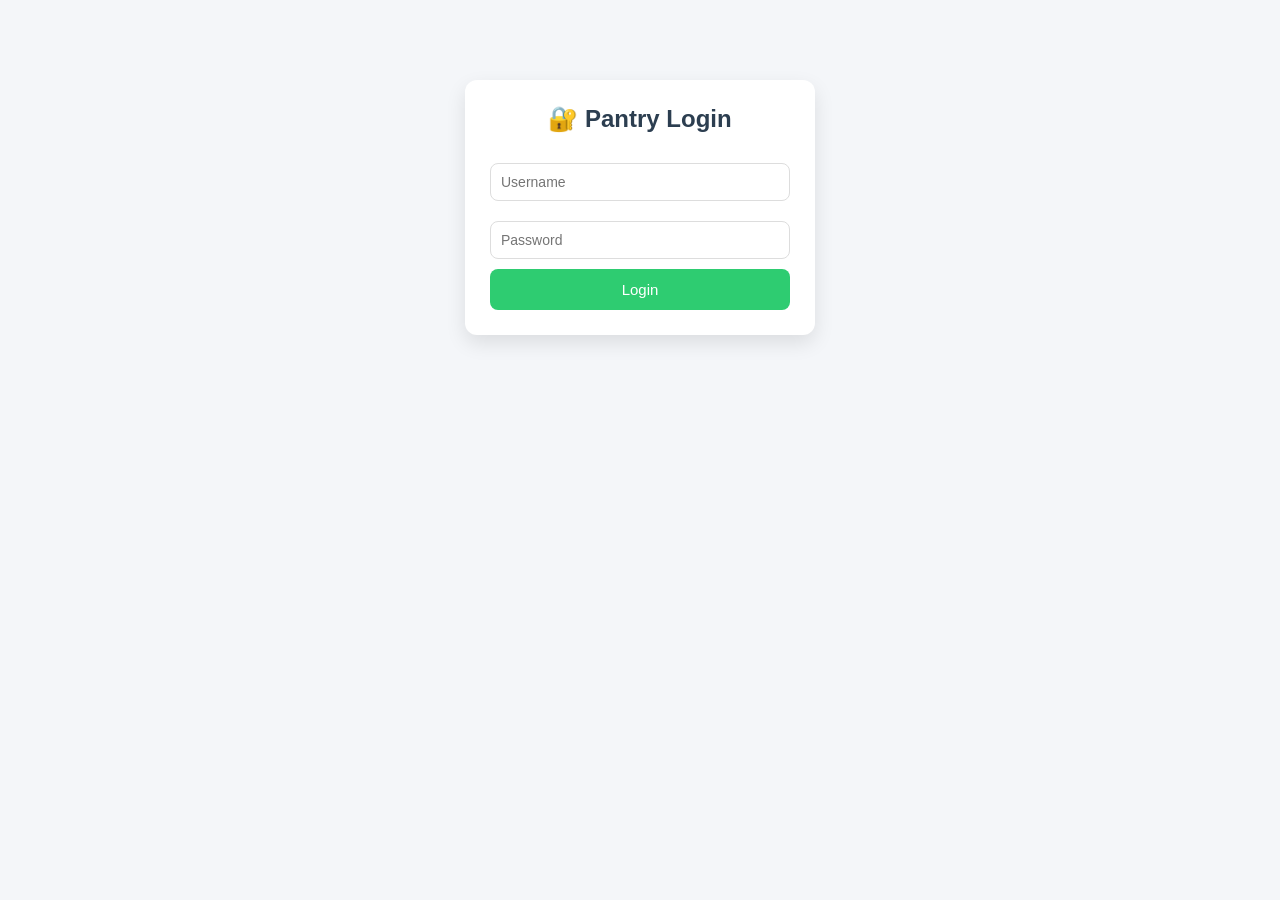
<file: index.html>
<!DOCTYPE html>
<html>
<head>
  <title>Pantry Login</title>
  <link rel="stylesheet" href="style.css">
</head>

<body>

<div class="container">
  <h2>🔐 Pantry Login</h2>

  <input id="username" placeholder="Username" autocomplete="off">
  <input id="password" type="password" placeholder="Password" autocomplete="off">

  <button onclick="login()">Login</button>
</div>

<script>
function login() {

  const usernameVal = document.getElementById("username").value;
  const passwordVal = document.getElementById("password").value;

  if (!usernameVal || !passwordVal) {
    alert("Please enter username and password");
    return;
  }

  fetch("https://script.google.com/macros/s/AKfycbwRX_fAhnNezWcRgBV0Zj3eLzleC2HLxckThJWKCbNof4cjQT6hXwfceZohNOM9zvFWgA/exec", {
    method: "POST",
    headers: {
      "Content-Type": "application/json"
    },
    body: JSON.stringify({
      action: "login",
      username: usernameVal,
      password: passwordVal
    })
  })
  .then(res => res.json())
  .then(data => {
    console.log("Response:", data);

    if (data.status === "success") {
      localStorage.setItem("role", data.role);

      if (data.role === "admin") {
        window.location.href = "admin.html";
      } else {
        window.location.href = "order.html";
      }

    } else {
      alert("Invalid login credentials");
    }
  })
  .catch(error => {
    console.error("Error:", error);
    alert("Server error. Please try again.");
  });
}
</script>

</body>
</html>
</file>
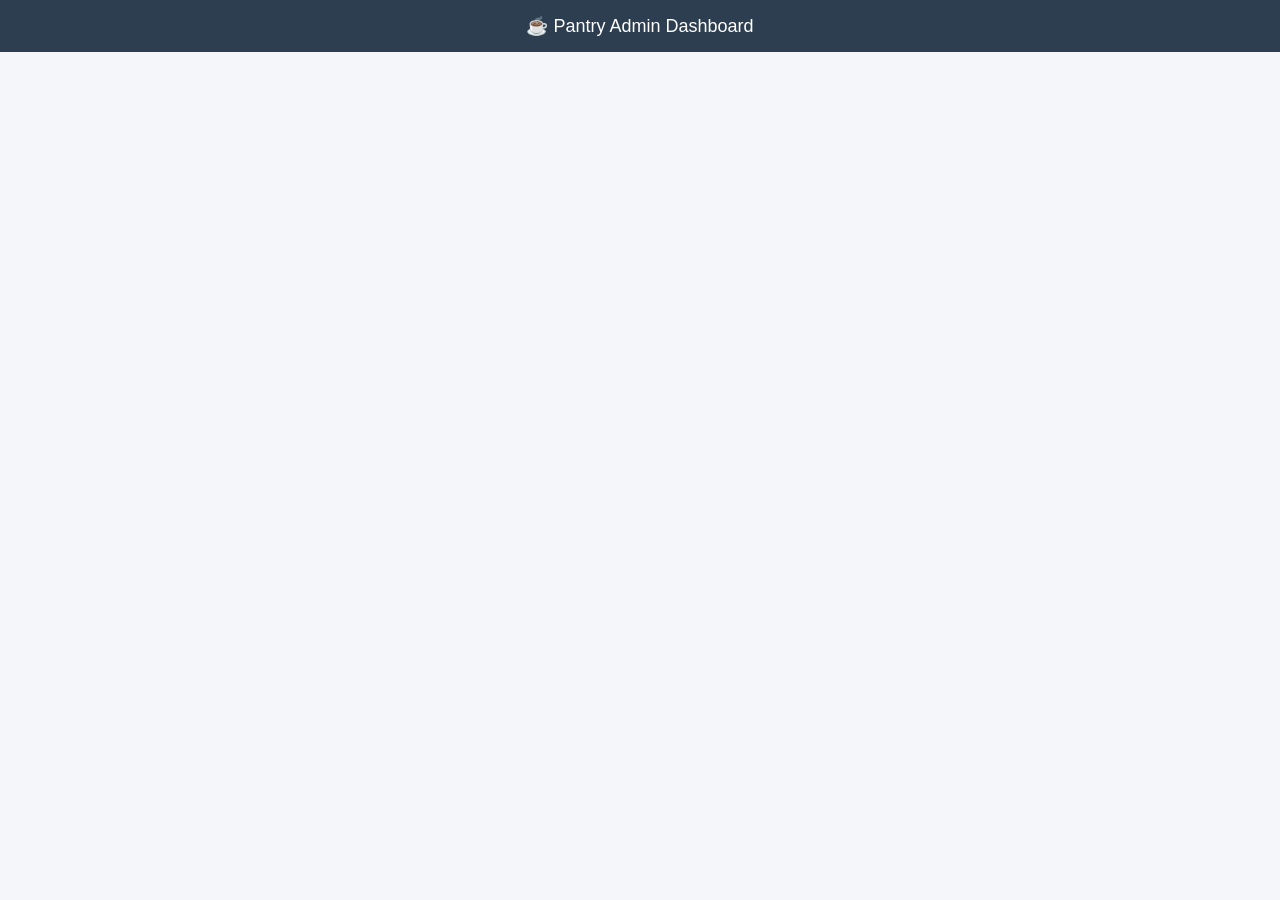
<file: admin.html>
<!DOCTYPE html>
<html>
<head>
<title>Admin</title>
<link rel="stylesheet" href="style.css">
</head>

<body>

<div class="header">☕ Pantry Admin Dashboard</div>

<div class="dashboard" id="orders"></div>

<script>
fetch("https://script.google.com/macros/s/AKfycbyyjBZ4mLGqFS3HtKZKz2S5rLtR-8lAWiL0LgLsCnJraEqofdnVb7Zn_W4PmZrDEkwyFQ/exec", {
  method: "POST",
  body: JSON.stringify({ action: "getOrders" })
})
.then(res => res.json())
.then(data => {
  let html = "";

  data.slice(1).forEach(row => {
    html += `
      <div class="card">
        <b>${row[0]}</b><br>
        Ordered: ${row[1]}<br>
        <span class="badge">${row[2]}</span><br>
        <small>${new Date(row[3]).toLocaleString()}</small>
      </div>
    `;
  });

  document.getElementById("orders").innerHTML = html;
});
</script>

</body>
</html>
</file>
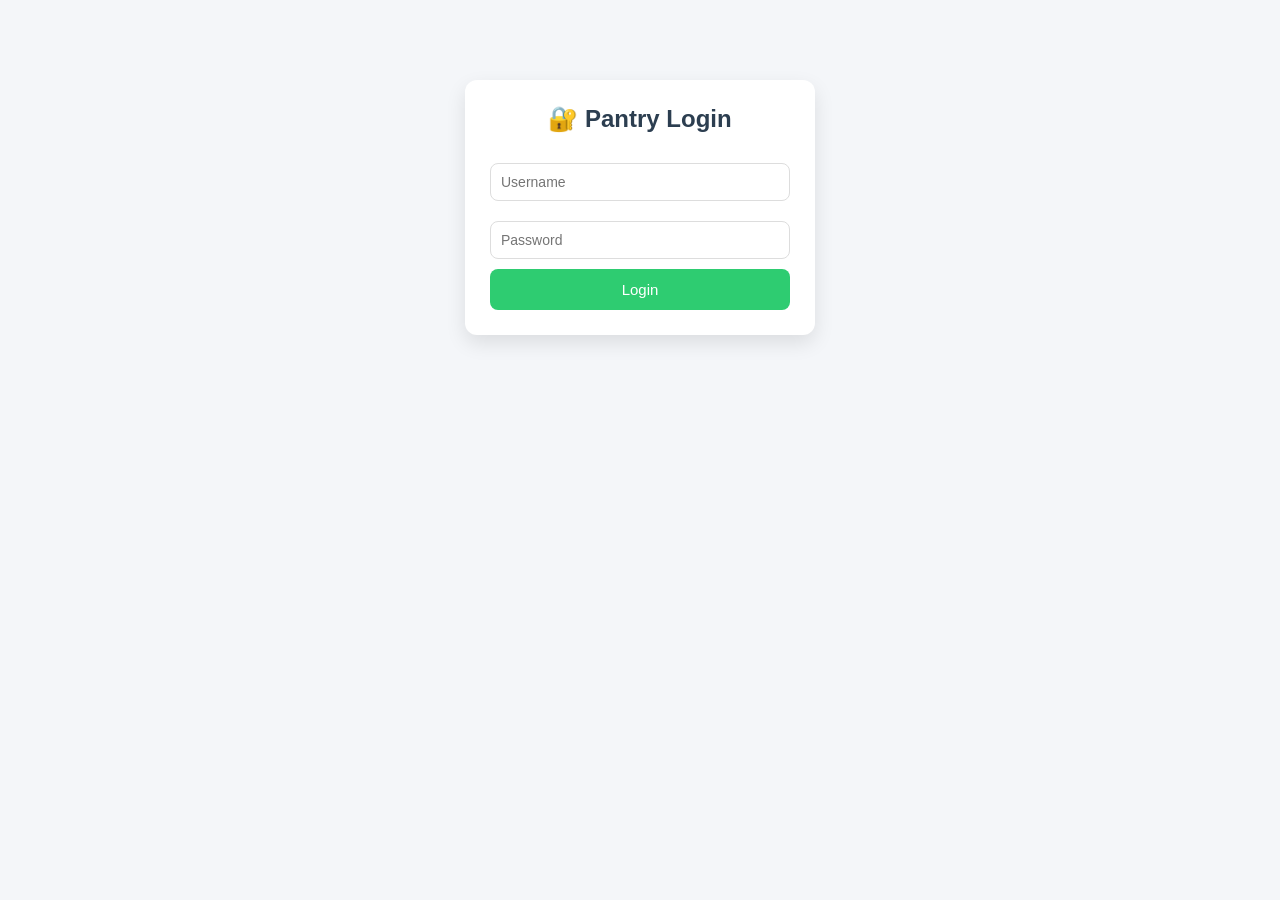
<file: login.html>
<!DOCTYPE html>
<html>
<head>
<title>Login</title>
<link rel="stylesheet" href="style.css">
</head>

<body>

<div class="container">
  <h2>🔐 Pantry Login</h2>

  <input id="username" placeholder="Username">
  <input id="password" type="password" placeholder="Password">

  <button onclick="login()">Login</button>
</div>

<script>
function login() {
  fetch("https://script.google.com/macros/s/AKfycbyyjBZ4mLGqFS3HtKZKz2S5rLtR-8lAWiL0LgLsCnJraEqofdnVb7Zn_W4PmZrDEkwyFQ/exec", {
    method: "POST",
    body: JSON.stringify({
      action: "login",
      username: username.value,
      password: password.value
    })
  })
  .then(res => res.json())
  .then(data => {
    if (data.status === "success") {
      localStorage.setItem("role", data.role);
      window.location = data.role === "admin" ? "admin.html" : "order.html";
    } else {
      alert("Invalid login");
    }
  });
}
</script>

</body>
</html>
</file>
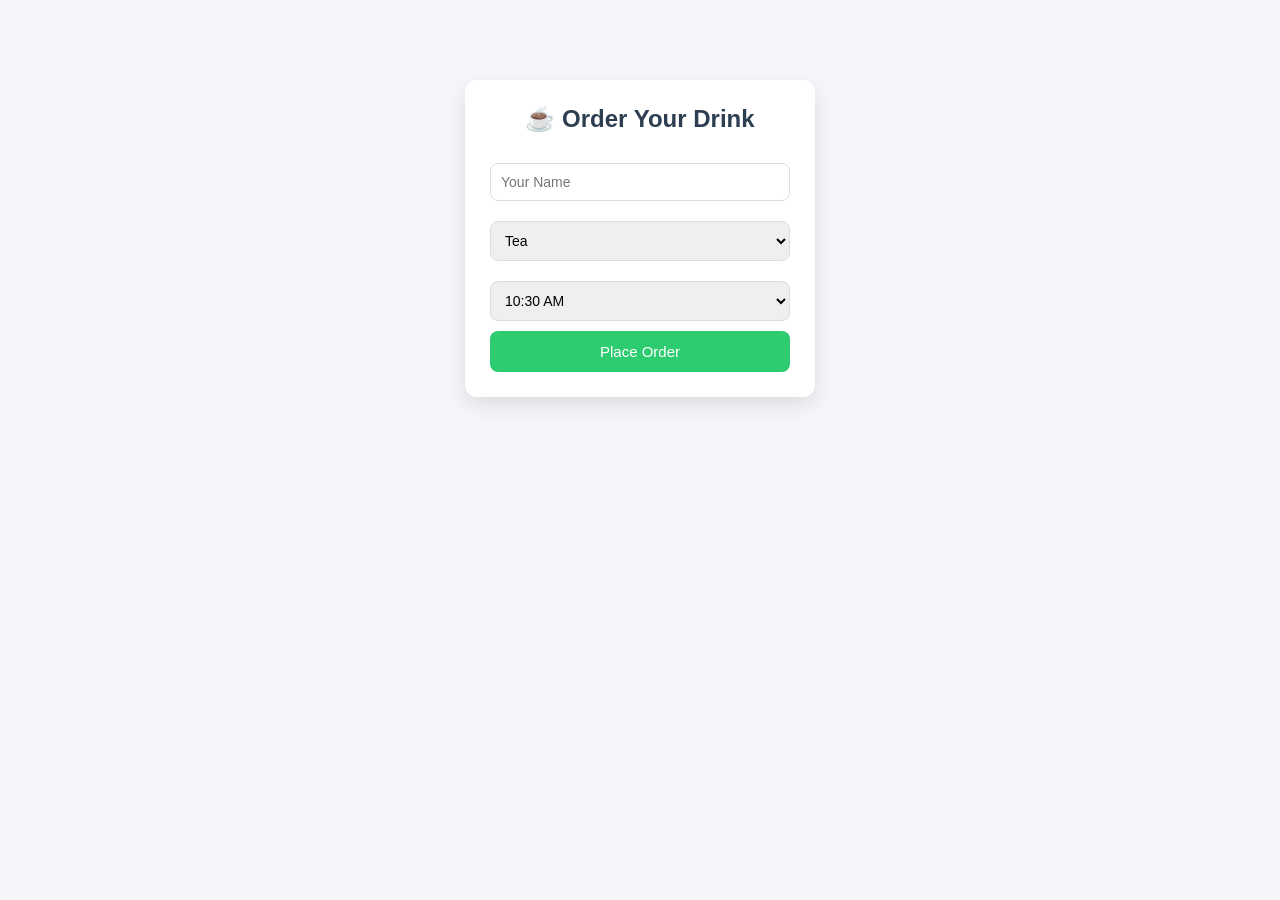
<file: order.html>
<!DOCTYPE html>
<html>
<head>
<title>Order</title>
<link rel="stylesheet" href="style.css">
</head>

<body>

<div class="container">
  <h2>☕ Order Your Drink</h2>

  <input id="name" placeholder="Your Name">

  <select id="beverage">
    <option>Tea</option>
    <option>Coffee</option>
  </select>

  <select id="time">
    <option>10:30 AM</option>
    <option>3:30 PM</option>
  </select>

  <button onclick="order()">Place Order</button>
</div>

<script>
function order() {
  fetch("https://script.google.com/macros/s/AKfycbyyjBZ4mLGqFS3HtKZKz2S5rLtR-8lAWiL0LgLsCnJraEqofdnVb7Zn_W4PmZrDEkwyFQ/exec", {
    method: "POST",
    body: JSON.stringify({
      action: "order",
      name: name.value,
      beverage: beverage.value,
      time: time.value
    })
  })
  .then(res => res.text())
  .then(msg => alert(msg));
}
</script>

</body>
</html>
</file>
<file: style.css>
/* Reset */
* {
  margin: 0;
  padding: 0;
  box-sizing: border-box;
  font-family: 'Segoe UI', sans-serif;
}

/* Background */
body {
  background: #f4f6f9;
}

/* Center container */
.container {
  width: 350px;
  margin: 80px auto;
  background: #ffffff;
  padding: 25px;
  border-radius: 12px;
  box-shadow: 0 8px 20px rgba(0,0,0,0.1);
}

/* Heading */
h2 {
  text-align: center;
  margin-bottom: 20px;
  color: #2c3e50;
}

/* Inputs */
input, select {
  width: 100%;
  padding: 10px;
  margin: 10px 0;
  border: 1px solid #ddd;
  border-radius: 8px;
  font-size: 14px;
}

/* Button */
button {
  width: 100%;
  padding: 12px;
  background: #2ecc71;
  border: none;
  color: white;
  font-size: 15px;
  border-radius: 8px;
  cursor: pointer;
  transition: 0.3s;
}

button:hover {
  background: #27ae60;
}

/* Dashboard container */
.dashboard {
  width: 90%;
  margin: 30px auto;
}

/* Card */
.card {
  background: #fff;
  padding: 15px;
  margin: 10px 0;
  border-radius: 10px;
  box-shadow: 0 4px 10px rgba(0,0,0,0.08);
}

/* Badge */
.badge {
  display: inline-block;
  padding: 5px 10px;
  background: #3498db;
  color: white;
  border-radius: 20px;
  font-size: 12px;
  margin-top: 5px;
}

/* Header bar */
.header {
  background: #2c3e50;
  color: white;
  padding: 15px;
  text-align: center;
  font-size: 18px;
}
</file>
